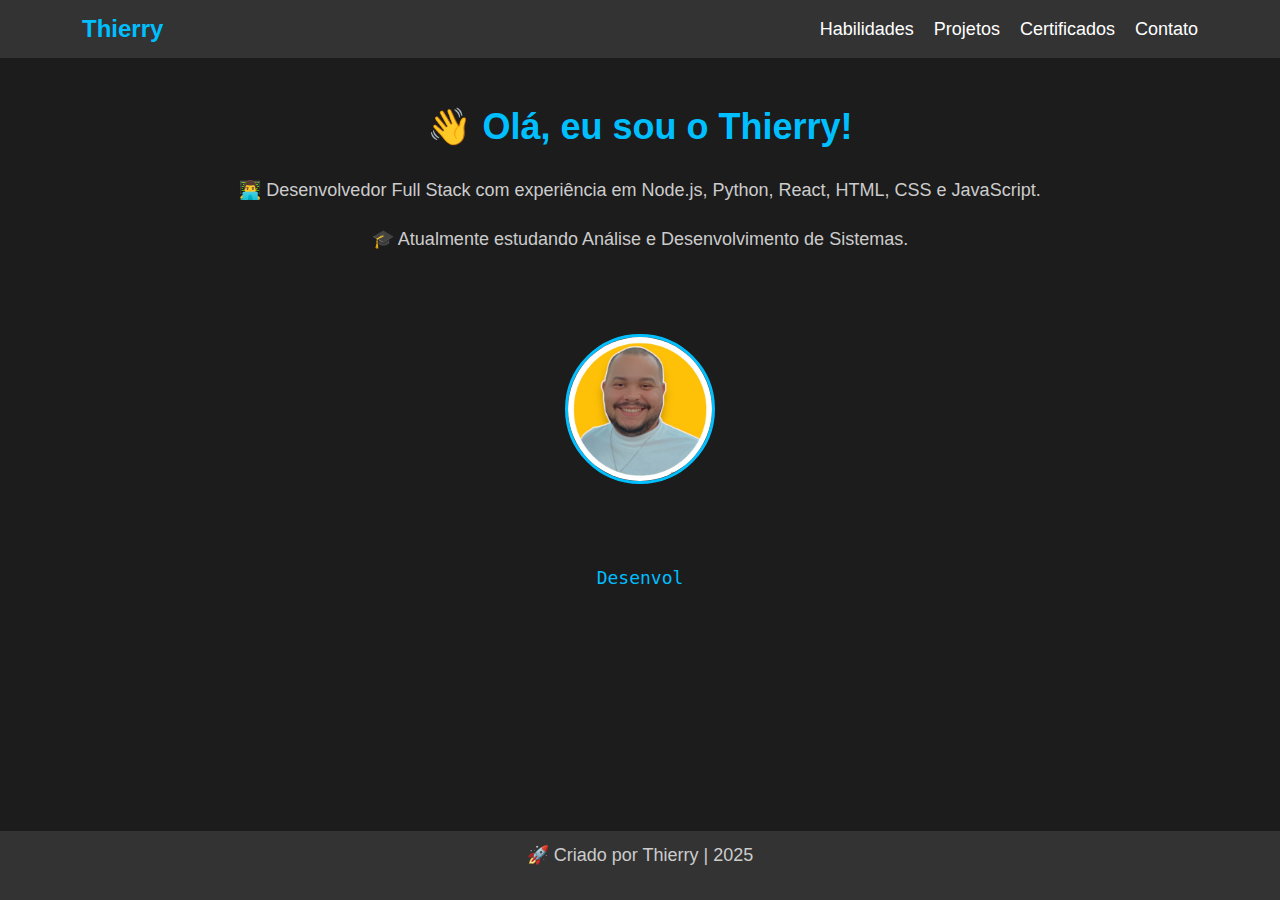
<file: index.html>
<!DOCTYPE html>
<html lang="pt-BR">
  <head>
    <meta charset="UTF-8" />
    <meta name="viewport" content="width=device-width, initial-scale=1.0" />
    <meta
      name="description"
      content="Portfólio de Thierry - Desenvolvedor Web. Confira meus projetos, habilidades e certificados."
    />
    <meta
      name="keywords"
      content="portfólio, desenvolvedor web, Thierry, projetos, habilidades, certificados"
    />
    <meta name="author" content="Thierry" />
    <title>Portfólio | Thierry</title>
    <link rel="stylesheet" href="style.css" />
    <link
      rel="stylesheet"
      href="https://cdnjs.cloudflare.com/ajax/libs/font-awesome/6.0.0-beta3/css/all.min.css"
    />
    <link
      rel="icon"
      href="https://img.icons8.com/ios/50/ffffff/briefcase.png"
      alt="Ícone de portfólio"
    />
  </head>
  <body>
    <!-- Navbar -->
    <nav class="navbar">
      <div class="navbar-container">
        <a href="index.html" class="navbar-logo">Thierry</a>
        <!-- Ícone do menu sanduíche -->
        <div class="menu-icon" id="menu-icon">
          <i class="fas fa-bars"></i>
        </div>
        <!-- Links da navbar -->
        <ul class="navbar-links" id="navbar-links">
          <li><a href="Navegação/habilidades.html">Habilidades</a></li>
          <li><a href="Navegação/projetos.html">Projetos</a></li>
          <li><a href="Navegação/certificados.html">Certificados</a></li>
          <li><a href="Navegação/contato.html">Contato</a></li>
        </ul>
      </div>
    </nav>

    <!-- Conteúdo Principal -->
    <main>
      <!-- Seção Sobre -->
      <section id="sobre" class="section">
        <h1>👋 Olá, eu sou o Thierry!</h1>
        <p>
          👨‍💻 Desenvolvedor Full Stack com experiência em Node.js, Python, React,
          HTML, CSS e JavaScript.
        </p>
        <p>🎓 Atualmente estudando Análise e Desenvolvimento de Sistemas.</p>
      </section>

      <!-- Seção Foto -->
      <section>
        <div class="foto-container">
          <img
            src="Imagens/eu.jpeg.jpg"
            alt="Foto de Thierry"
            class="foto-perfil"
          />
        </div>
      </section>

      <!-- Seção Hero -->
      <section class="hero" id="home">
        <p id="typing"></p>
      </section>
    </main>

    <!-- Footer -->
    <footer>
      <p>🚀 Criado por Thierry | 2025</p>
    </footer>

    <script src="script.js"></script>
  </body>
</html>
</file>
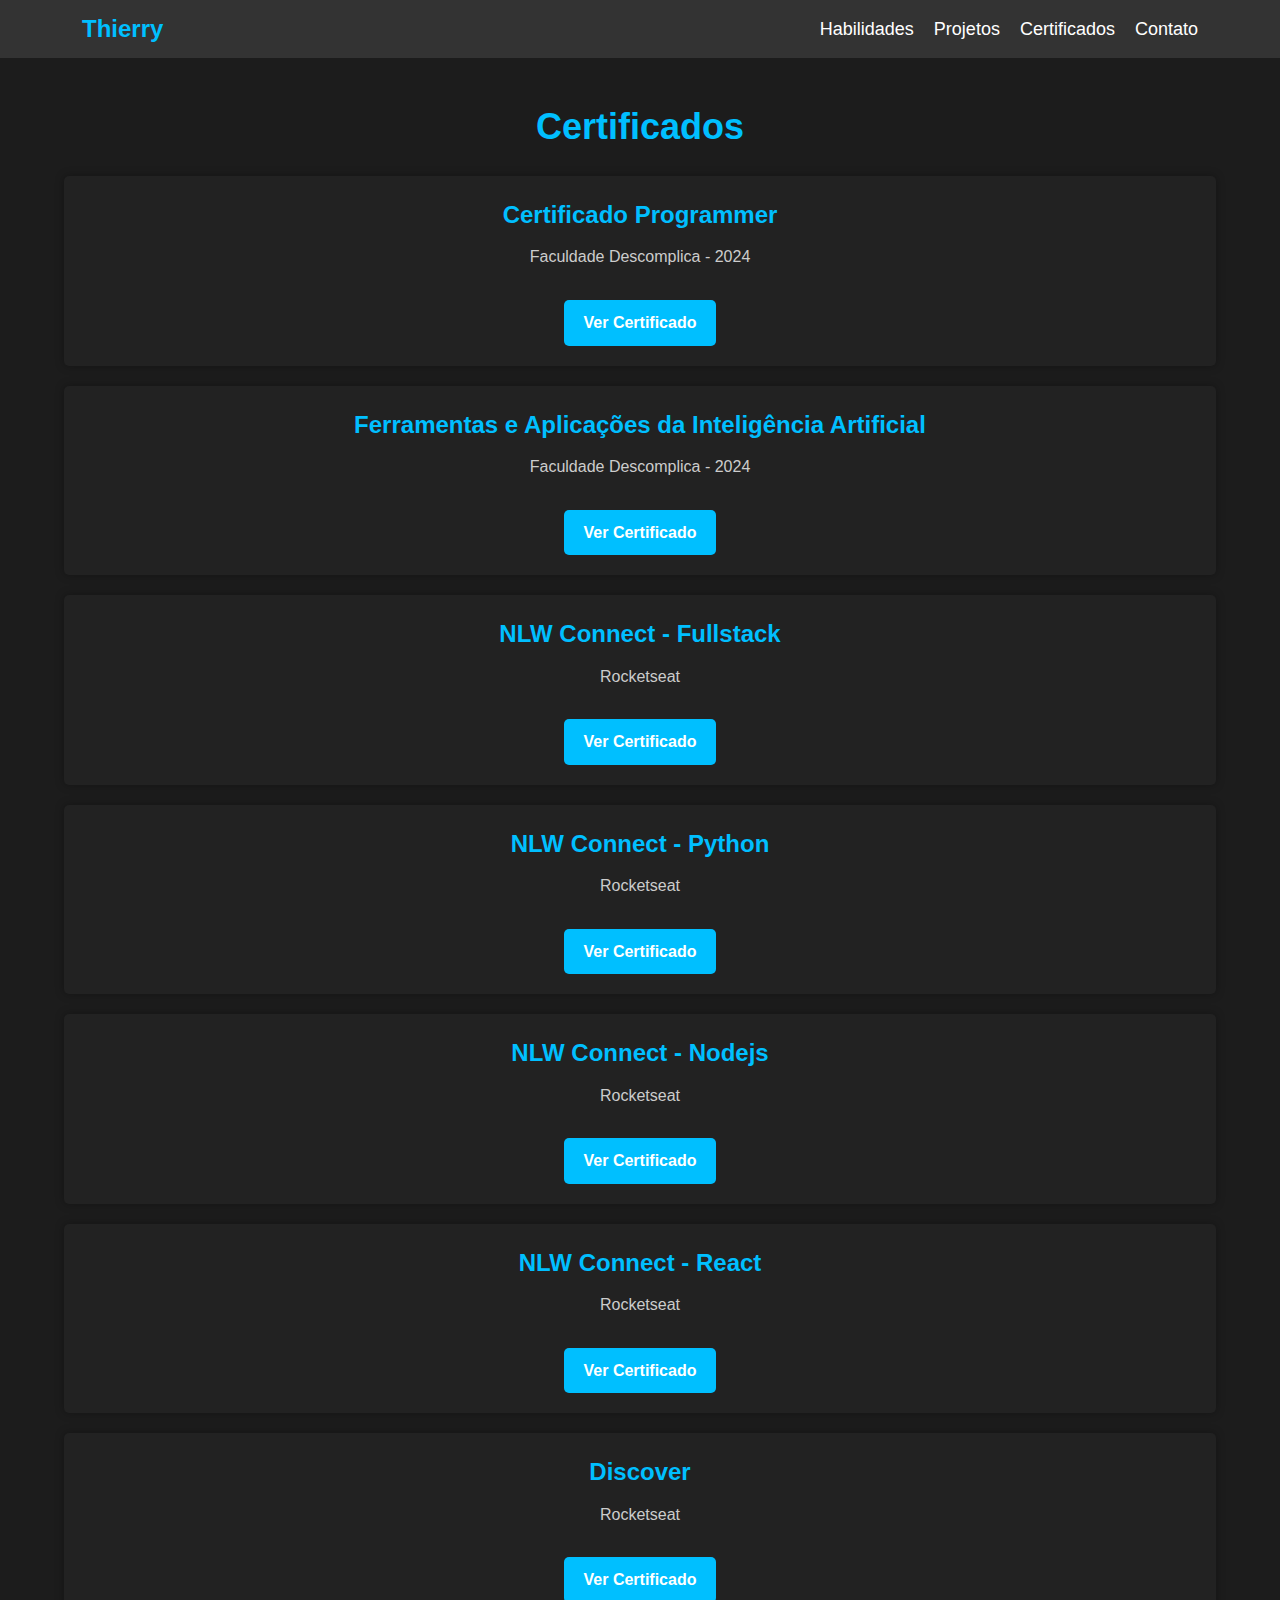
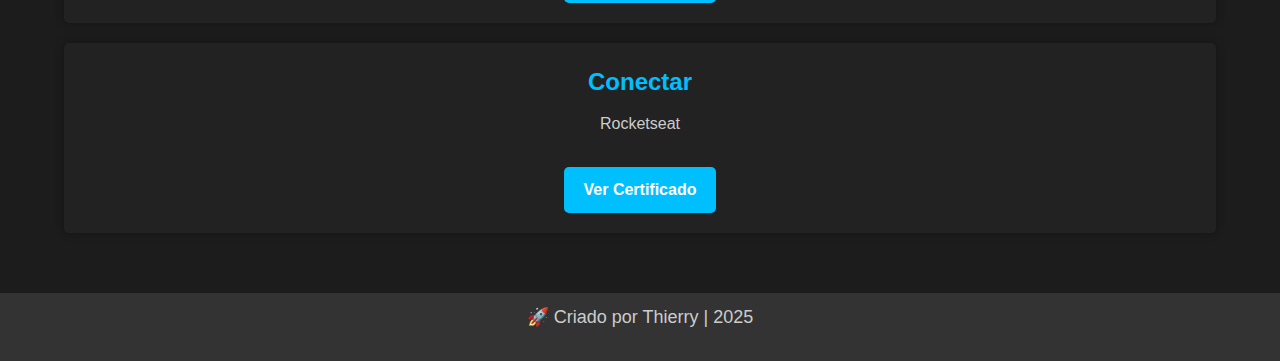
<file: Navegação/certificados.html>
<!DOCTYPE html>
<html lang="pt-BR">
  <head>
    <meta charset="UTF-8" />
    <meta name="viewport" content="width=device-width, initial-scale=1.0" />
    <meta
      name="description"
      content="Certificados de Thierry - Confira os certificados obtidos por Thierry em sua jornada como Desenvolvedor Full Stack."
    />
    <meta
      name="keywords"
      content="certificados, Thierry, desenvolvedor full stack, formação"
    />
    <meta name="author" content="Thierry" />
    <title>Certificados | Thierry</title>
    <link rel="stylesheet" href="/style.css" />
    <link
      rel="stylesheet"
      href="https://cdnjs.cloudflare.com/ajax/libs/font-awesome/6.0.0-beta3/css/all.min.css"
    />
  </head>
  <body>
    <!-- Navbar -->
    <nav class="navbar">
      <div class="navbar-container">
        <a href="/index.html" class="navbar-logo">Thierry</a>
        <!-- Ícone do menu sanduíche -->
        <div class="menu-icon" id="menu-icon">
          <i class="fas fa-bars"></i>
        </div>
        <!-- Links da navbar -->
        <ul class="navbar-links" id="navbar-links">
          <li><a href="habilidades.html">Habilidades</a></li>
          <li><a href="projetos.html">Projetos</a></li>
          <li><a href="certificados.html">Certificados</a></li>
          <li><a href="contato.html">Contato</a></li>
        </ul>
      </div>
    </nav>

    <!-- Conteúdo Principal -->
    <main>
      <!-- Seção Certificados -->
      <section id="certificados" class="section">
        <h2>Certificados</h2>
        <ul class="certificados-list">
          <li class="certificado-item">
            <h3>Certificado Programmer</h3>
            <p>Faculdade Descomplica - 2024</p>
            <a href="/Imagens/certificado-programmer.jpg" class="btn"
              >Ver Certificado</a
            >
          </li>

          <li class="certificado-item">
            <h3>Ferramentas e Aplicações da Inteligência Artificial</h3>
            <p>Faculdade Descomplica - 2024</p>
            <a href="/Imagens/certificado-ia.jpeg" class="btn"
              >Ver Certificado</a
            >
          </li>

          <li class="certificado-item">
            <h3>NLW Connect - Fullstack</h3>
            <p>Rocketseat</p>
            <a href="/Pdfs/NLW Connect - Fullstack.pdf" class="btn"
              >Ver Certificado</a
            >
          </li>

          <li class="certificado-item">
            <h3>NLW Connect - Python</h3>
            <p>Rocketseat</p>
            <a href="/Pdfs/NLW Connect - Python.pdf" class="btn"
              >Ver Certificado</a
            >
          </li>

          <li class="certificado-item">
            <h3>NLW Connect - Nodejs</h3>
            <p>Rocketseat</p>
            <a href="/Pdfs/NLW Connect - Nodejs.pdf" class="btn"
              >Ver Certificado</a
            >
          </li>

          <li class="certificado-item">
            <h3>NLW Connect - React</h3>
            <p>Rocketseat</p>
            <a href="/Pdfs/NLW Connect - React.pdf" class="btn"
              >Ver Certificado</a
            >
          </li>

          <li class="certificado-item">
            <h3>Discover</h3>
            <p>Rocketseat</p>
            <a href="/Pdfs/Discover.pdf" class="btn">Ver Certificado</a>
          </li>

          <li class="certificado-item">
            <h3>Conectar</h3>
            <p>Rocketseat</p>
            <a href="/Pdfs/Conectar.pdf" class="btn">Ver Certificado</a>
          </li>
        </ul>
      </section>
    </main>

    <!-- Footer -->
    <footer>
      <p>🚀 Criado por Thierry | 2025</p>
    </footer>

    <script src="/Navegação/script-menu.js"></script>
  </body>
</html>
</file>
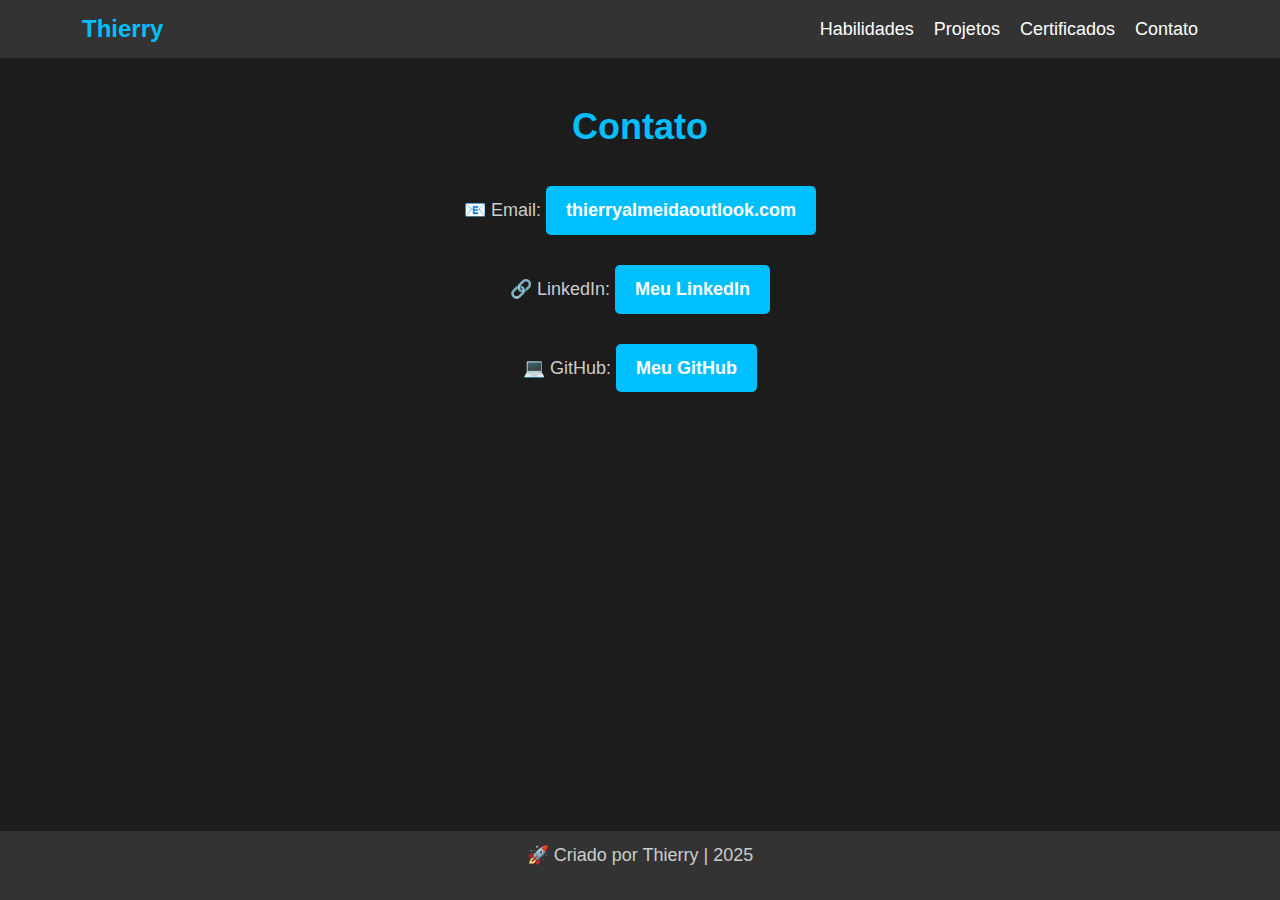
<file: Navegação/contato.html>
<!DOCTYPE html>
<html lang="pt-BR">
  <head>
    <meta charset="UTF-8" />
    <meta name="viewport" content="width=device-width, initial-scale=1.0" />
    <meta
      name="description"
      content="Contato de Thierry - Entre em contato com Thierry, Desenvolvedor Full Stack, para oportunidades e colaborações."
    />
    <meta
      name="keywords"
      content="contato, Thierry, desenvolvedor full stack, oportunidades, colaborações"
    />
    <meta name="author" content="Thierry" />
    <title>Contato | Thierry</title>
    <link rel="stylesheet" href="/style.css" />
    <link
      rel="stylesheet"
      href="https://cdnjs.cloudflare.com/ajax/libs/font-awesome/6.0.0-beta3/css/all.min.css"
    />
  </head>
  <body>
    <!-- Navbar -->
    <nav class="navbar">
      <div class="navbar-container">
        <a href="/index.html" class="navbar-logo">Thierry</a>
        <!-- Ícone do menu sanduíche -->
        <div class="menu-icon" id="menu-icon">
          <i class="fas fa-bars"></i>
        </div>
        <!-- Links da navbar -->
        <ul class="navbar-links" id="navbar-links">
          <li><a href="habilidades.html">Habilidades</a></li>
          <li><a href="projetos.html">Projetos</a></li>
          <li><a href="certificados.html">Certificados</a></li>
          <li><a href="contato.html">Contato</a></li>
        </ul>
      </div>
    </nav>
    <!-- Conteúdo Principal -->
    <main>
      <!-- Seção Contato -->
      <section id="contato" class="section">
        <h2>Contato</h2>
        <p>
          📧 Email:
          <a href="mailto:thierryalmeidaoutlook.com" class="btn"
            >thierryalmeidaoutlook.com</a
          >
        </p>
        <p>
          🔗 LinkedIn:
          <a href="https://www.linkedin.com/in/thierry-almeida1/" class="btn"
            >Meu LinkedIn</a
          >
        </p>
        <p>
          💻 GitHub:
          <a href="https://github.com/thierry-almeida" class="btn"
            >Meu GitHub</a
          >
        </p>
      </section>
    </main>

    <!-- Footer -->
    <footer>
      <p>🚀 Criado por Thierry | 2025</p>
    </footer>
    <script src="/Navegação/script-menu.js"></script>
  </body>
</html>
</file>
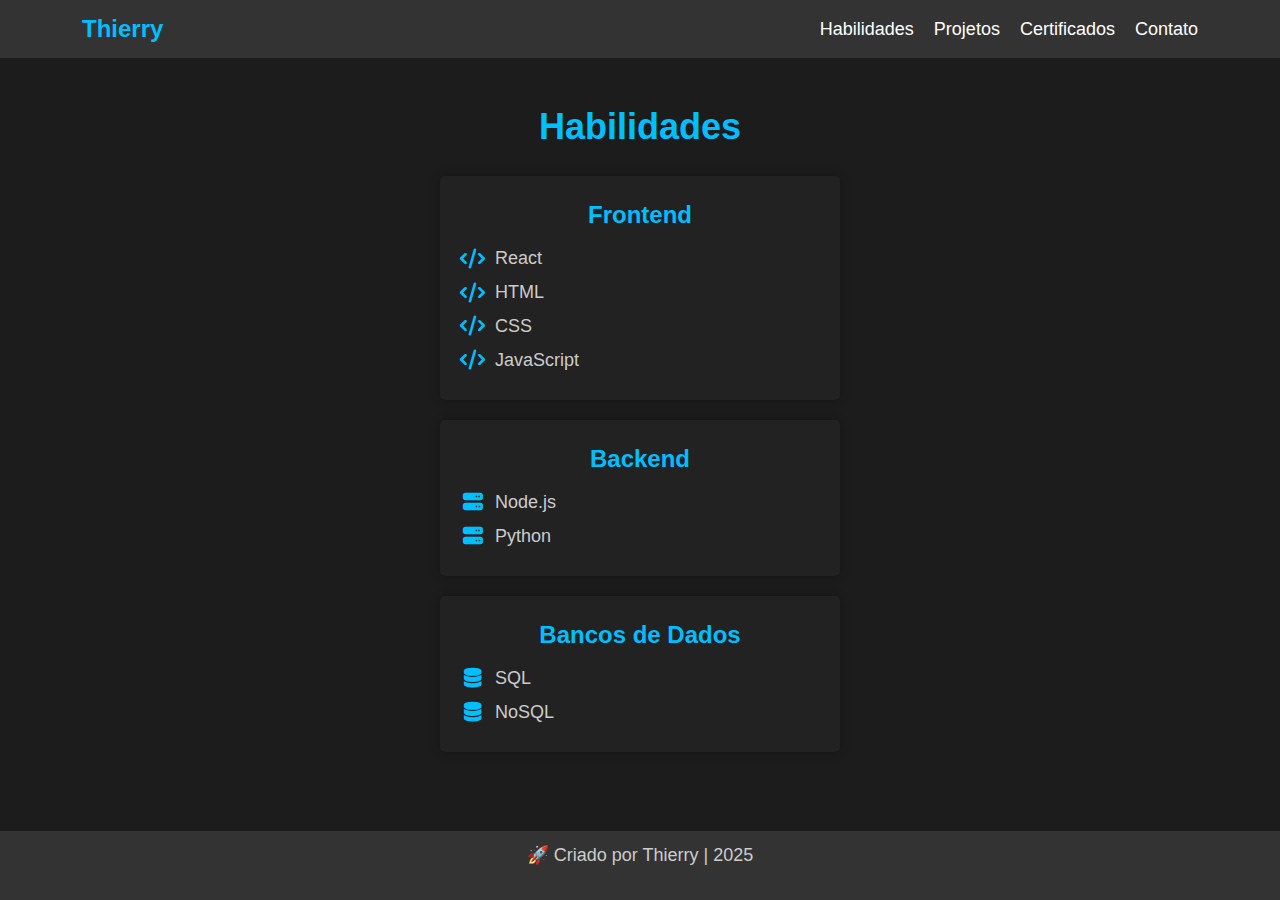
<file: Navegação/habilidades.html>
<!DOCTYPE html>
<html lang="pt-BR">
  <head>
    <meta charset="UTF-8" />
    <meta name="viewport" content="width=device-width, initial-scale=1.0" />
    <meta
      name="description"
      content="Habilidades de Thierry - Desenvolvedor Full Stack com experiência em Frontend, Backend e Bancos de Dados."
    />
    <meta
      name="keywords"
      content="habilidades, Thierry, desenvolvedor full stack, frontend, backend, bancos de dados"
    />
    <meta name="author" content="Thierry" />
    <title>Habilidades | Thierry</title>
    <link rel="stylesheet" href="/style.css" />
    <link
      rel="stylesheet"
      href="https://cdnjs.cloudflare.com/ajax/libs/font-awesome/6.5.1/css/all.min.css"
    />
  </head>
  <body>
    <!-- Navbar -->
    <nav class="navbar">
      <div class="navbar-container">
        <a href="/index.html" class="navbar-logo">Thierry</a>
        <!-- Ícone do menu sanduíche -->
        <div class="menu-icon" id="menu-icon">
          <i class="fas fa-bars"></i>
        </div>
        <!-- Links da navbar -->
        <ul class="navbar-links" id="navbar-links">
          <li><a href="habilidades.html">Habilidades</a></li>
          <li><a href="projetos.html">Projetos</a></li>
          <li><a href="certificados.html">Certificados</a></li>
          <li><a href="contato.html">Contato</a></li>
        </ul>
      </div>
    </nav>

    <!-- Seção Habilidades -->
    <main>
      <section id="habilidades" class="section">
        <h2>Habilidades</h2>
        <div class="skills">
          <div class="skill">
            <h3>Frontend</h3>
            <ul>
              <li><i class="fas fa-code"></i> React</li>
              <li><i class="fas fa-code"></i> HTML</li>
              <li><i class="fas fa-code"></i> CSS</li>
              <li><i class="fas fa-code"></i> JavaScript</li>
            </ul>
          </div>
          <div class="skill">
            <h3>Backend</h3>
            <ul>
              <li><i class="fas fa-server"></i> Node.js</li>
              <li><i class="fas fa-server"></i> Python</li>
            </ul>
          </div>
          <div class="skill">
            <h3>Bancos de Dados</h3>
            <ul>
              <li><i class="fas fa-database"></i> SQL</li>
              <li><i class="fas fa-database"></i> NoSQL</li>
            </ul>
          </div>
        </div>
      </section>
    </main>

    <!-- Footer -->
    <footer>
      <p>🚀 Criado por Thierry | 2025</p>
    </footer>
    <script src="/Navegação/script-menu.js"></script>
  </body>
</html>
</file>
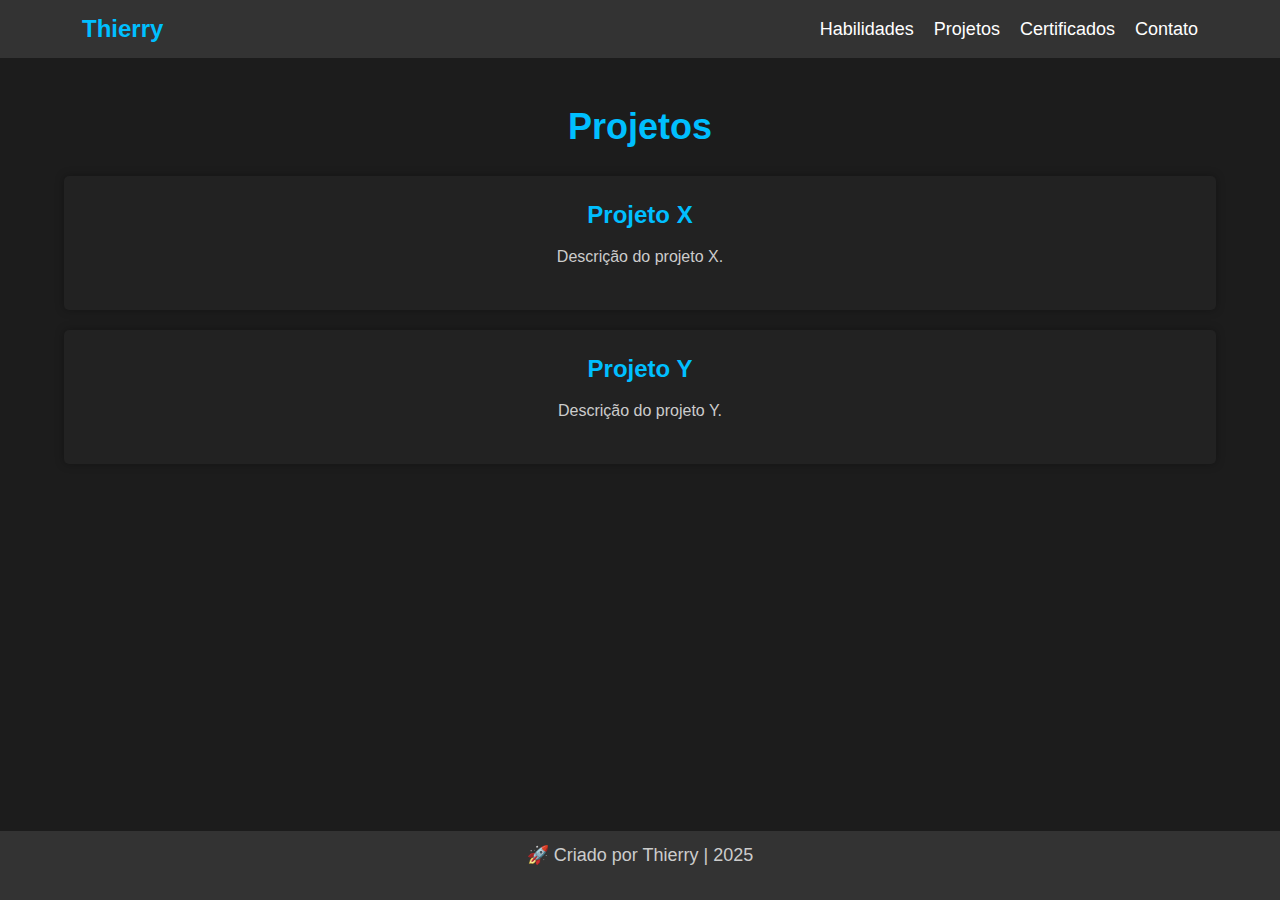
<file: Navegação/projetos.html>
<!DOCTYPE html>
<html lang="pt">
  <head>
    <meta charset="UTF-8" />
    <meta name="viewport" content="width=device-width, initial-scale=1.0" />
    <title>Projetos | Thierry</title>
    <link rel="stylesheet" href="/style.css" />
    <link
      rel="stylesheet"
      href="https://cdnjs.cloudflare.com/ajax/libs/font-awesome/6.0.0-beta3/css/all.min.css"
    />
  </head>
  <body>
    <!-- Navbar -->
    <nav class="navbar">
      <div class="navbar-container">
        <a href="/index.html" class="navbar-logo">Thierry</a>
        <!-- Ícone do menu sanduíche -->
        <div class="menu-icon" id="menu-icon">
          <i class="fas fa-bars"></i>
        </div>
        <!-- Links da navbar -->
        <ul class="navbar-links" id="navbar-links">
          <li><a href="habilidades.html">Habilidades</a></li>
          <li><a href="projetos.html">Projetos</a></li>
          <li><a href="certificados.html">Certificados</a></li>
          <li><a href="contato.html">Contato</a></li>
        </ul>
      </div>
    </nav>
    <main>
      <section id="projetos" class="section">
        <h2>Projetos</h2>
        <div class="project-card">
          <h3>Projeto X</h3>
          <p>Descrição do projeto X.</p>
        </div>
        <div class="project-card">
          <h3>Projeto Y</h3>
          <p>Descrição do projeto Y.</p>
        </div>
      </section>
    </main>
    <footer>
      <p>🚀 Criado por Thierry | 2025</p>
    </footer>
    <script src="/Navegação/script-menu.js"></script>
  </body>
</html>
</file>
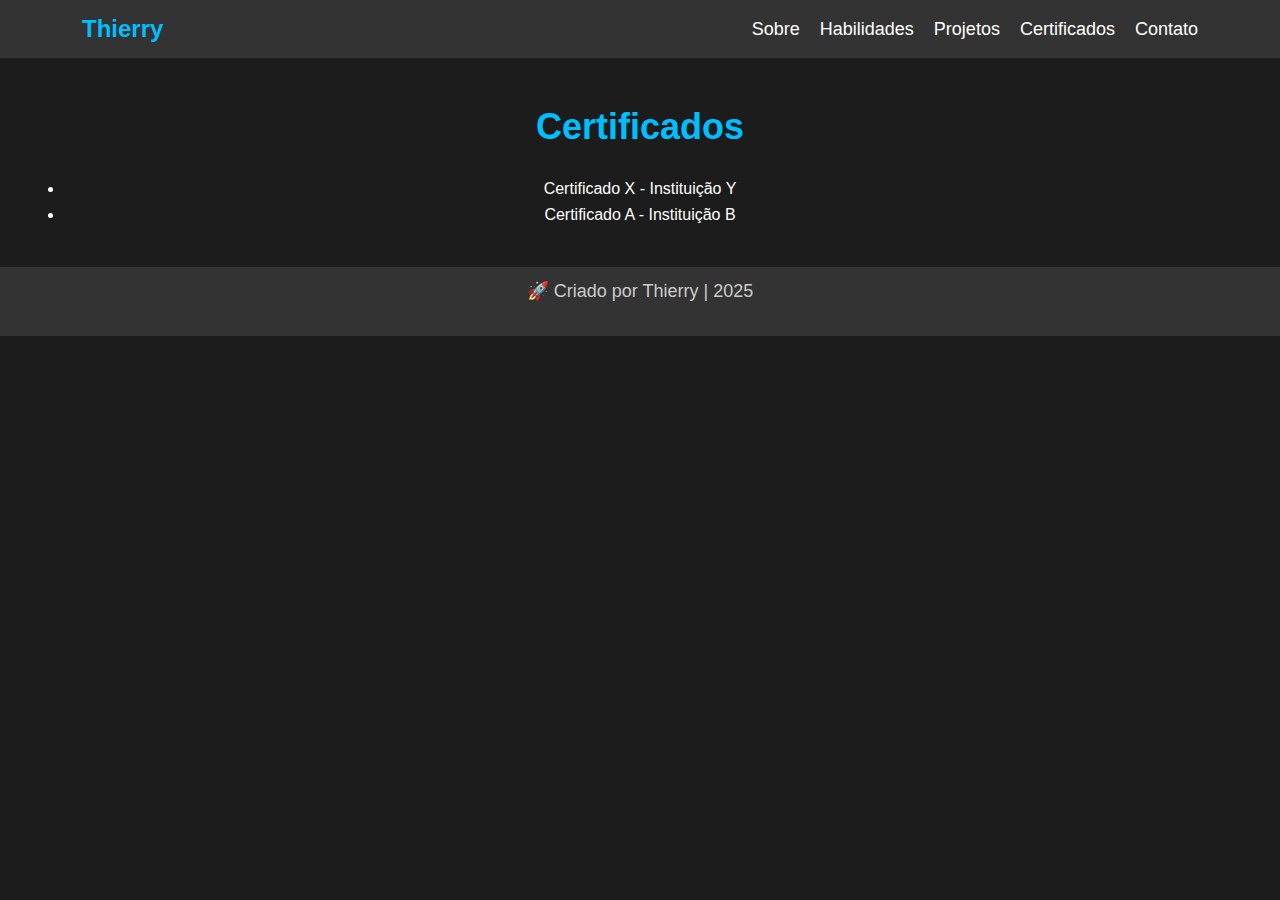
<file: portfolio/certificados.html>
<!DOCTYPE html>
<html lang="pt">
  <head>
    <meta charset="UTF-8" />
    <meta name="viewport" content="width=device-width, initial-scale=1.0" />
    <title>Certificados | Thierry</title>
    <link rel="stylesheet" href="/style.css" />
  </head>
  <body>
    <nav class="navbar">
      <div class="navbar-container">
        <a href="/index.html" class="navbar-logo">Thierry</a>
        <ul class="navbar-links">
          <li><a href="/sobre.html">Sobre</a></li>
          <li><a href="/habilidades.html">Habilidades</a></li>
          <li><a href="/projetos.html">Projetos</a></li>
          <li><a href="/certificados.html">Certificados</a></li>
          <li><a href="/contato.html">Contato</a></li>
        </ul>
      </div>
    </nav>

    <section id="certificados" class="section">
      <h2>Certificados</h2>
      <ul>
        <li>Certificado X - Instituição Y</li>
        <li>Certificado A - Instituição B</li>
      </ul>
    </section>

    <footer>
      <p>🚀 Criado por Thierry | 2025</p>
    </footer>
  </body>
</html>
</file>
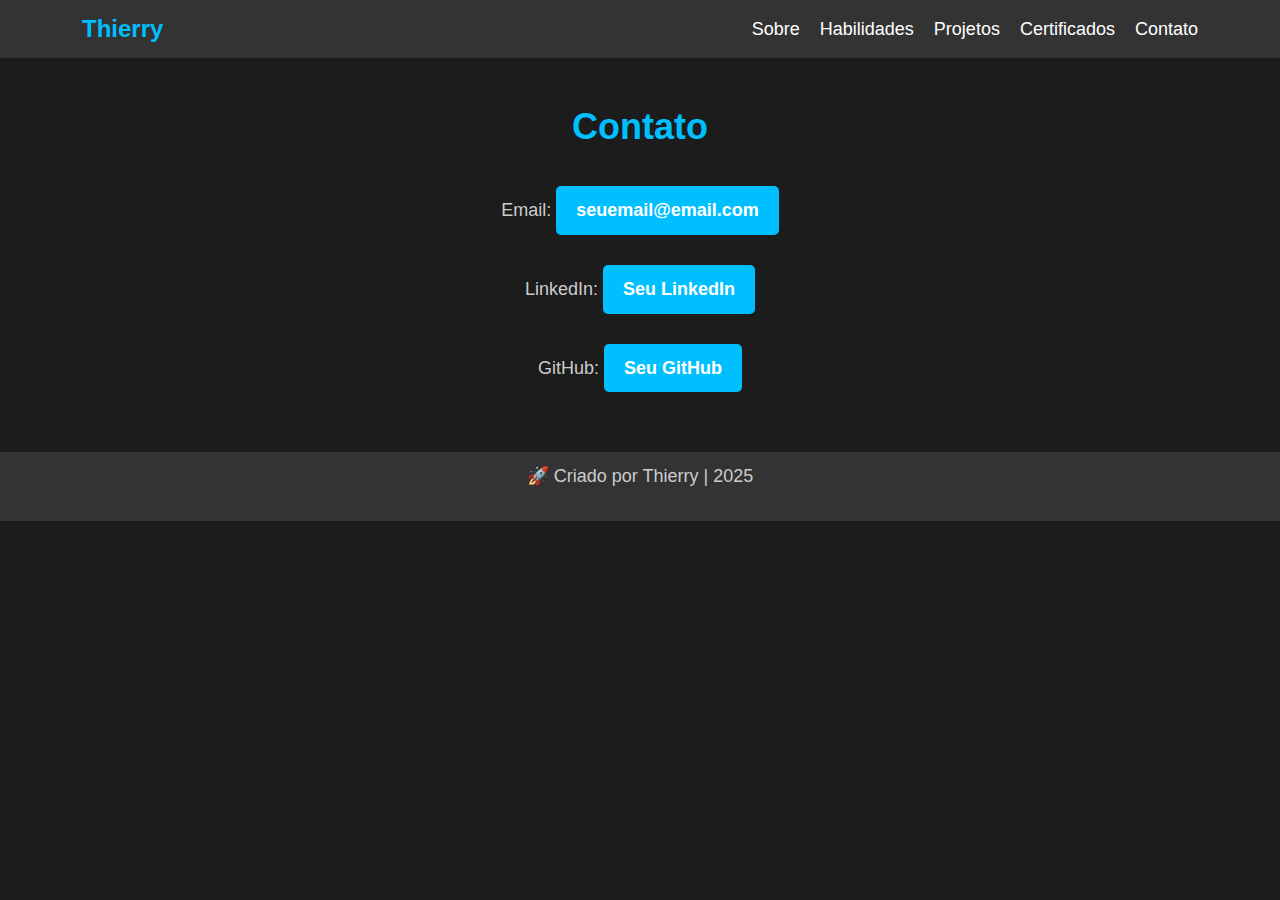
<file: portfolio/contato.html>
<!DOCTYPE html>
<html lang="pt">
  <head>
    <meta charset="UTF-8" />
    <meta name="viewport" content="width=device-width, initial-scale=1.0" />
    <title>Contato | Thierry</title>
    <link rel="stylesheet" href="/style.css" />
  </head>
  <body>
    <nav class="navbar">
      <div class="navbar-container">
        <a href="/index.html" class="navbar-logo">Thierry</a>
        <ul class="navbar-links">
          <li><a href="/sobre.html">Sobre</a></li>
          <li><a href="/habilidades.html">Habilidades</a></li>
          <li><a href="/projetos.html">Projetos</a></li>
          <li><a href="/certificados.html">Certificados</a></li>
          <li><a href="/contato.html">Contato</a></li>
        </ul>
      </div>
    </nav>

    <section id="contato" class="section">
      <h2>Contato</h2>
      <p>
        Email:
        <a href="mailto:seuemail@email.com" class="btn">seuemail@email.com</a>
      </p>
      <p>LinkedIn: <a href="#" class="btn">Seu LinkedIn</a></p>
      <p>GitHub: <a href="#" class="btn">Seu GitHub</a></p>
    </section>

    <footer>
      <p>🚀 Criado por Thierry | 2025</p>
    </footer>
  </body>
</html>
</file>
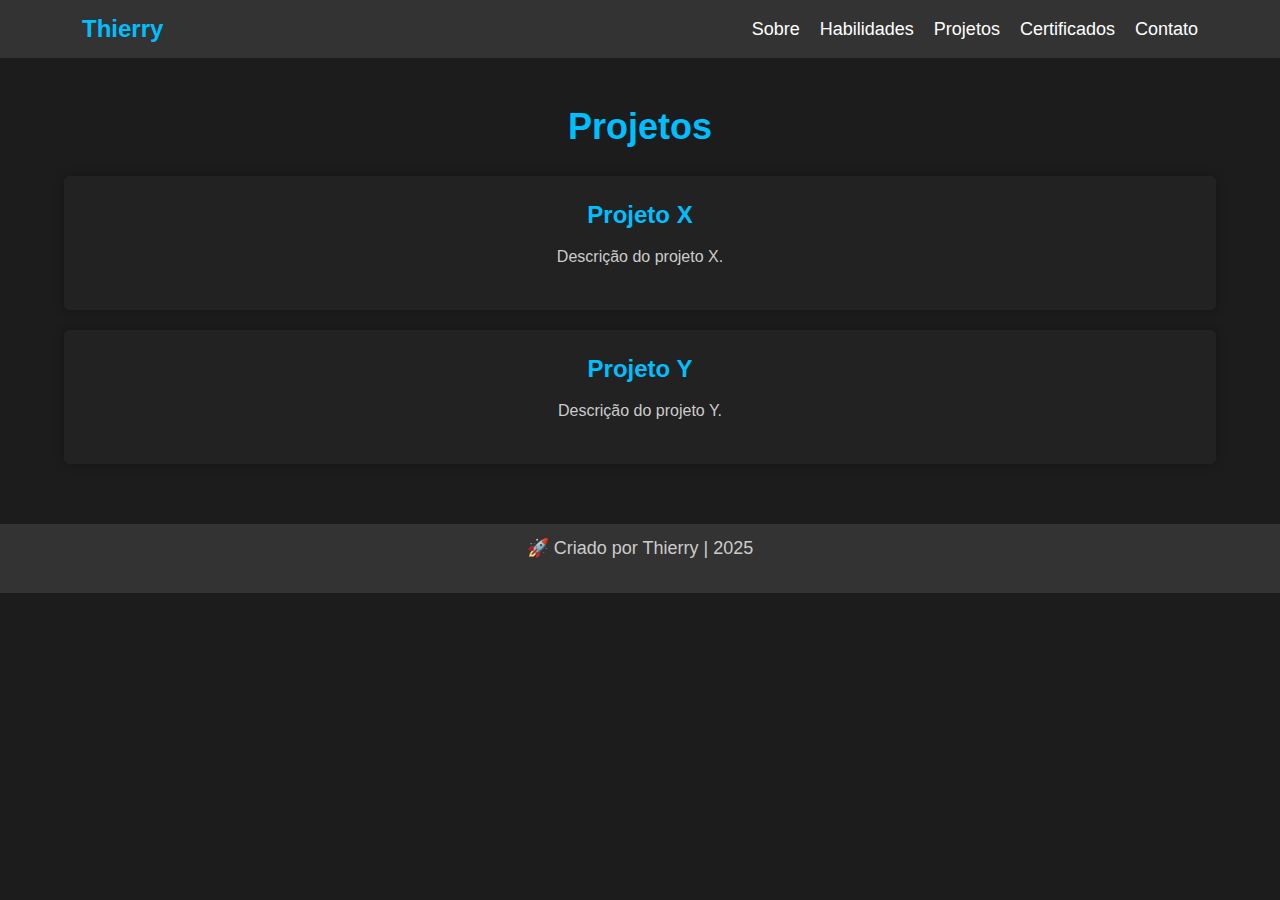
<file: portfolio/projetos.html>
<!DOCTYPE html>
<html lang="pt">
  <head>
    <meta charset="UTF-8" />
    <meta name="viewport" content="width=device-width, initial-scale=1.0" />
    <title>Projetos | Thierry</title>
    <link rel="stylesheet" href="/style.css" />
  </head>
  <body>
    <nav class="navbar">
      <div class="navbar-container">
        <a href="/index.html" class="navbar-logo">Thierry</a>
        <ul class="navbar-links">
          <li><a href="/sobre.html">Sobre</a></li>
          <li><a href="/habilidades.html">Habilidades</a></li>
          <li><a href="/projetos.html">Projetos</a></li>
          <li><a href="/certificados.html">Certificados</a></li>
          <li><a href="/contato.html">Contato</a></li>
        </ul>
      </div>
    </nav>

    <section id="projetos" class="section">
      <h2>Projetos</h2>
      <div class="project-card">
        <h3>Projeto X</h3>
        <p>Descrição do projeto X.</p>
      </div>
      <div class="project-card">
        <h3>Projeto Y</h3>
        <p>Descrição do projeto Y.</p>
      </div>
    </section>

    <footer>
      <p>🚀 Criado por Thierry | 2025</p>
    </footer>
  </body>
</html>
</file>
<file: style.css>
/* Geral */
* {
  margin: 0;
  padding: 0;
  box-sizing: border-box;
  font-family: "Arial", sans-serif;
}

html,
body {
  height: 100%;
  background-color: #1c1c1c;
  color: #fff;
  font-size: 16px;
  line-height: 1.6;
  display: flex;
  flex-direction: column;
}

main {
  flex: 1;
}

/* Navbar */
.navbar {
  background-color: #333;
  padding: 10px 20px;
  position: sticky;
  top: 0;
  width: 100%;
  z-index: 1000;
}

.navbar-container {
  display: flex;
  justify-content: space-between;
  align-items: center;
  width: 90%;
  margin: 0 auto;
}

.navbar-logo {
  font-size: 24px;
  font-weight: bold;
  color: #00bfff;
  text-decoration: none;
}

/* Ícone do menu sanduíche */
.menu-icon {
  display: none; /* Escondido em telas grandes */
  font-size: 24px;
  color: #fff;
  cursor: pointer;
}

/* Links da Navbar */
.navbar-links {
  list-style: none;
  display: flex;
  gap: 20px;
}

.navbar-links a {
  color: #fff;
  text-decoration: none;
  font-size: 18px;
  transition: color 0.3s;
}

.navbar-links a:hover {
  color: #00bfff;
}

/* Seções */
.section {
  padding: 40px 0;
  width: 90%;
  margin: 0 auto;
  text-align: center;
}

h1,
h2 {
  color: #00bfff;
  font-size: 36px;
  margin-bottom: 20px;
}

p {
  color: #ccc;
  font-size: 18px;
  margin-bottom: 20px;
}

/* Hero */
#home {
  background-color: #1c1c1c;
  padding: 80px 0;
  text-align: center;
}

.hero h1 {
  font-size: 36px;
  margin-bottom: 10px;
}

#typing {
  font-size: 18px;
  color: #00bfff;
  font-family: "Fira Code", monospace;
  min-height: 60px;
  overflow: hidden;
  text-align: center;
}

/* Cards de Projetos e Certificados */
.project-card,
.certificado-item {
  background-color: #222;
  padding: 20px;
  margin-bottom: 20px;
  border-radius: 5px;
  box-shadow: 0 0 10px rgba(0, 0, 0, 0.3);
}

.project-card h3,
.certificado-item h3 {
  color: #00bfff;
  font-size: 24px;
  margin-bottom: 10px;
}

.project-card p,
.certificado-item p {
  font-size: 16px;
  color: #ccc;
}

/* Lista de Certificados */
.certificados-list {
  list-style: none;
  padding: 0;
  margin: 0;
}

/* Skills */
.skills {
  display: flex;
  flex-direction: column;
  align-items: center;
  gap: 20px;
}

.skill {
  background-color: #222;
  padding: 20px;
  border-radius: 5px;
  text-align: left; /* Alinha o conteúdo à esquerda */
  box-shadow: 0 0 10px rgba(0, 0, 0, 0.3);
  width: 90%;
  max-width: 400px; /* Define um tamanho máximo para melhor alinhamento */
}

.skill h3 {
  font-size: 24px;
  margin-bottom: 10px;
  color: #00bfff;
  text-align: center; /* Mantém o título centralizado */
}

.skill ul {
  list-style: none;
  padding: 0;
  margin: 0;
}

.skill li {
  font-size: 18px;
  color: #ccc;
  margin: 5px 0;
  display: flex;
  align-items: center;
  gap: 10px;
  justify-content: flex-start; /* Mantém os itens alinhados à esquerda */
}

.skill i {
  font-size: 20px;
  color: #00bfff;
  min-width: 25px; /* Garante que o ícone tenha um tamanho fixo */
  text-align: center;
}

/* Links e Botões */
.btn {
  display: inline-block;
  background-color: #00bfff;
  color: #fff;
  padding: 10px 20px;
  border-radius: 5px;
  text-decoration: none;
  font-weight: bold;
  margin-top: 10px;
  transition: background-color 0.3s;
}

.btn:hover {
  background-color: #007b8a;
}

/* Foto */
.foto-container {
  display: flex;
  justify-content: center;
  margin-top: 20px;
}

.foto-perfil {
  width: 150px;
  height: 150px;
  border-radius: 50%;
  border: 3px solid #00bfff;
  object-fit: cover;
}

/* Footer */
footer {
  background-color: #333;
  color: #ccc;
  text-align: center;
  padding: 10px 20px;
  width: 100%;
  flex-shrink: 0;
}

/* Media Queries para responsividade */

/* Telas menores que 768px (tablets e smartphones) */
@media (max-width: 768px) {
  .menu-icon {
    display: block; /* Mostra o ícone do menu sanduíche */
  }

  .navbar-links {
    display: none; /* Esconde os links da navbar */
    flex-direction: column;
    position: absolute;
    top: 60px; /* Ajuste conforme a altura da navbar */
    right: 0;
    background-color: #222;
    width: 200px;
    padding: 10px 0;
    text-align: center;
    border-radius: 5px;
  }

  .navbar-links.active {
    display: flex; /* Mostra os links quando o menu está ativo */
  }

  .section {
    padding: 20px 0;
  }

  h1,
  h2 {
    font-size: 28px;
  }

  p {
    font-size: 16px;
  }

  .hero h1 {
    font-size: 28px;
  }

  #typing {
    font-size: 16px;
  }

  .project-card,
  .certificado-item {
    padding: 15px;
  }

  .skill {
    width: 100%;
  }
}

/* Telas menores que 480px (smartphones pequenos) */
@media (max-width: 480px) {
  .navbar-logo {
    font-size: 20px;
  }

  .navbar-links a {
    font-size: 16px;
  }

  h1,
  h2 {
    font-size: 24px;
  }

  p {
    font-size: 14px;
  }

  .hero h1 {
    font-size: 24px;
  }

  #typing {
    font-size: 14px;
  }

  .project-card,
  .certificado-item {
    padding: 10px;
  }
}
</file>
